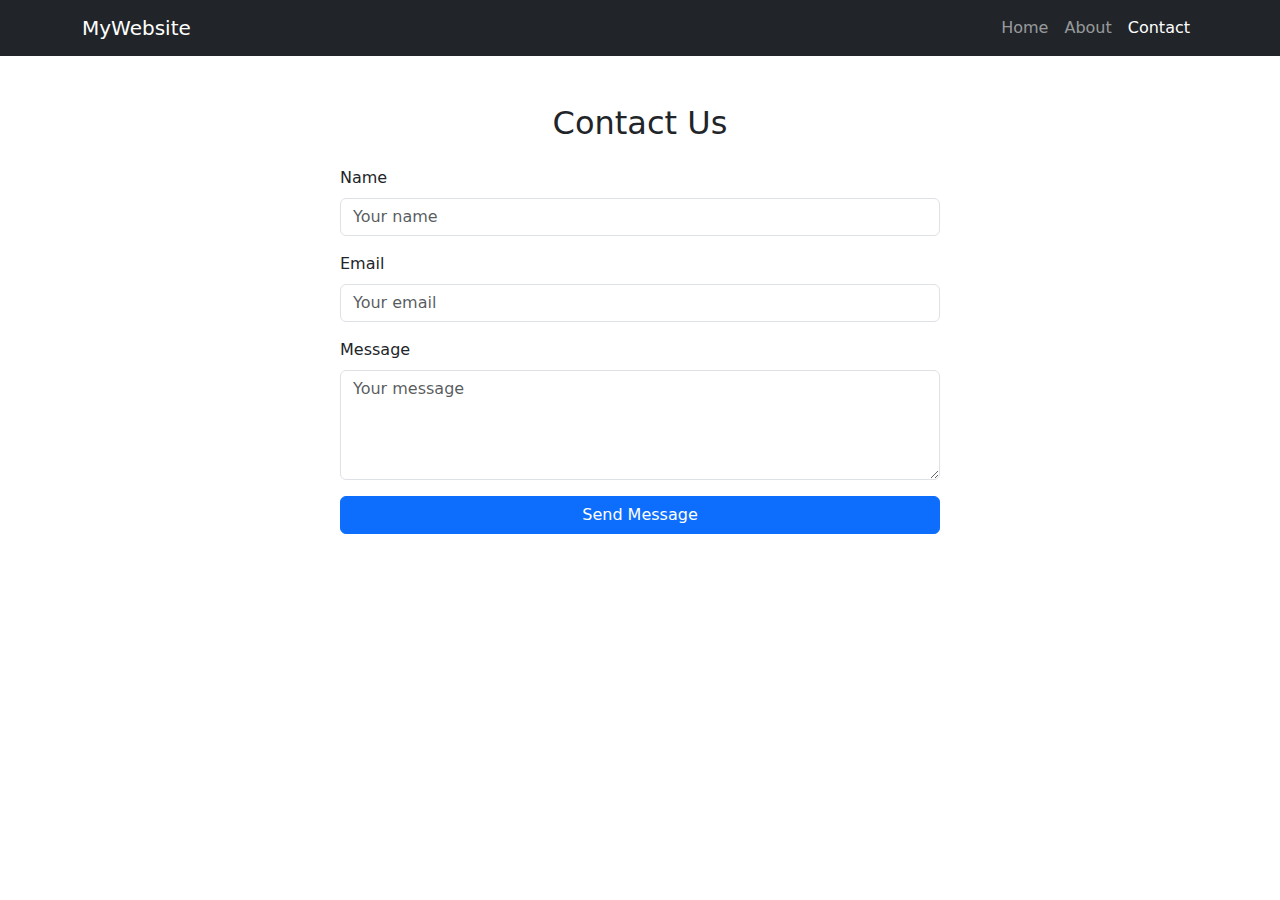
<file: 22R11A05F9/contact.html>
<!DOCTYPE html>
<html lang="en">
<head>
    <meta charset="UTF-8">
    <meta name="viewport" content="width=device-width, initial-scale=1.0">
    <title>Contact</title>
    <link href="https://cdn.jsdelivr.net/npm/bootstrap@5.3.2/dist/css/bootstrap.min.css" rel="stylesheet">
</head>
<body>
    <nav class="navbar navbar-expand-lg navbar-dark bg-dark">
        <div class="container">
            <a class="navbar-brand" href="index.html">MyWebsite</a>
            <button class="navbar-toggler" type="button" data-bs-toggle="collapse" data-bs-target="#navbarNav">
                <span class="navbar-toggler-icon"></span>
            </button>
            <div class="collapse navbar-collapse" id="navbarNav">
                <ul class="navbar-nav ms-auto">
                    <li class="nav-item"><a class="nav-link" href="index.html">Home</a></li>
                    <li class="nav-item"><a class="nav-link" href="about.html">About</a></li>
                    <li class="nav-item"><a class="nav-link active" href="contact.html">Contact</a></li>
                </ul>
            </div>
        </div>
    </nav>
    <section class="py-5">
        <div class="container">
            <h2 class="text-center mb-4">Contact Us</h2>
            <form class="mx-auto" style="max-width: 600px;">
                <div class="mb-3">
                    <label for="name" class="form-label">Name</label>
                    <input type="text" class="form-control" id="name" placeholder="Your name" required>
                </div>
                <div class="mb-3">
                    <label for="email" class="form-label">Email</label>
                    <input type="email" class="form-control" id="email" placeholder="Your email" required>
                </div>
                <div class="mb-3">
                    <label for="message" class="form-label">Message</label>
                    <textarea class="form-control" id="message" rows="4" placeholder="Your message" required></textarea>
                </div>
                <button type="submit" class="btn btn-primary w-100">Send Message</button>
            </form>
        </div>
    </section>
    <script src="https://cdn.jsdelivr.net/npm/bootstrap@5.3.2/dist/js/bootstrap.bundle.min.js"></script>
</body>
</html>
</file>
